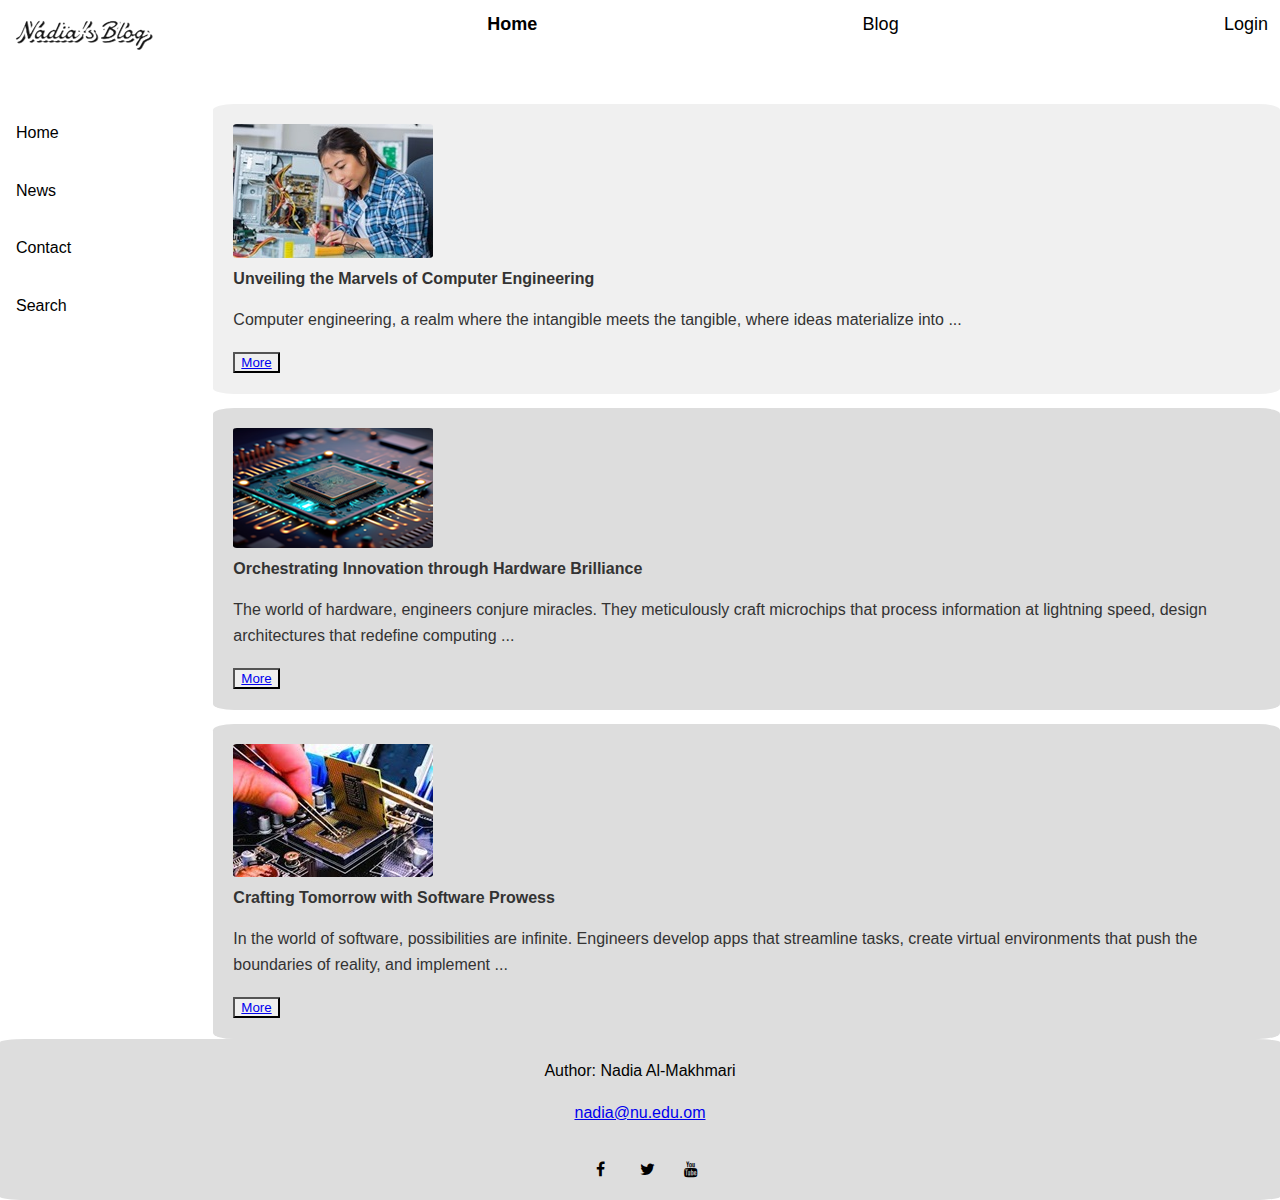
<file: index.html>
<!DOCTYPE html>
<html lang="en">

<head>
    <meta name="viewport" content="width=device-width, initial-scale=1">

    <title>Home Page</title>
    <link href="assets/homepage.css" rel="stylesheet" />
    <link rel="stylesheet" href="https://cdnjs.cloudflare.com/ajax/libs/font-awesome/4.7.0/css/font-awesome.min.css">
</head>

<body>

    <div class="container">
        <div class="header">
            <div class="flex-container">
                
                <div class="flex-items">
                    <div class="logo" title="Nadia Blog">
                        <a href="index.html"><img src="./assets/img/logo.png" alt="logo"></a>
                    </div>
                </div>
                <div class="flex-items">
                    <a href="index.html" title="home"><b>Home</b></a>
                    <div class="header-right">
                    </div>
                </div>
                <div class="flex-items"><a href="blog.html" title="blog">Blog</a></div>
                <div class="flex-items"><a href="index.html" title="login">Login</a></div>
            </div>
        </div>
        <div class="content">
            <div class="bcontainer">
                <div class="left-column">
                    <img src="./assets/img/computerengineering.jpeg" alt="computer engineering">
                    <b><br>Unveiling the Marvels of Computer Engineering</br></b>
                    <p>Computer engineering, a realm where the intangible meets the tangible, where ideas materialize into ...</p>
                    <button><a href="blog.html">More</a></button>
                </div>
                <div class="right-column">
                    <img src="./assets/img/engin2.png" alt="engineer">
                    <b><br>Orchestrating Innovation through Hardware Brilliance</br></b>
                    <p>The world of hardware, engineers conjure miracles. They meticulously craft microchips that process information at lightning speed, design architectures that redefine computing ...</p>
                    <button><a href="blog.html">More</a></button>
                </div>
                <div class="th-column">
                    <img src="./assets/img/cpu.jpeg" alt="cpu">
                    <b><br>Crafting Tomorrow with Software Prowess</br></b>
                    <p>In the world of software, possibilities are infinite. Engineers develop apps that streamline tasks, create virtual environments that push the boundaries of reality, and implement ...</p>
                    <button><a href="blog.html">More</a></button>
                </div>
            </div>

        </div>
        <div class="sidebar">
            <a href="index.html" title="home">Home</a>
            <a href="#news" title="News">News</a>
            <a href="#contact" title="Contact">Contact</a>
            <a href="#search" title="Search">Search</a>
        </div>
        <div class="footer">
            <p>Author: Nadia Al-Makhmari</p>
            <p><a href="mailto:nadia@nu.edu.om">nadia@nu.edu.om</a></p>
            <a href="http://www.facebook.com" class="fa fa-facebook" title="facebook"></a>
            <a href="http://www.twitter.com" class="fa fa-twitter" title="twitter"></a>
            <a href="http://www.youtube.com" class="fa fa-youtube" title="youtube"></a>

        </div>
    </div>
</body>

</html>
</file>
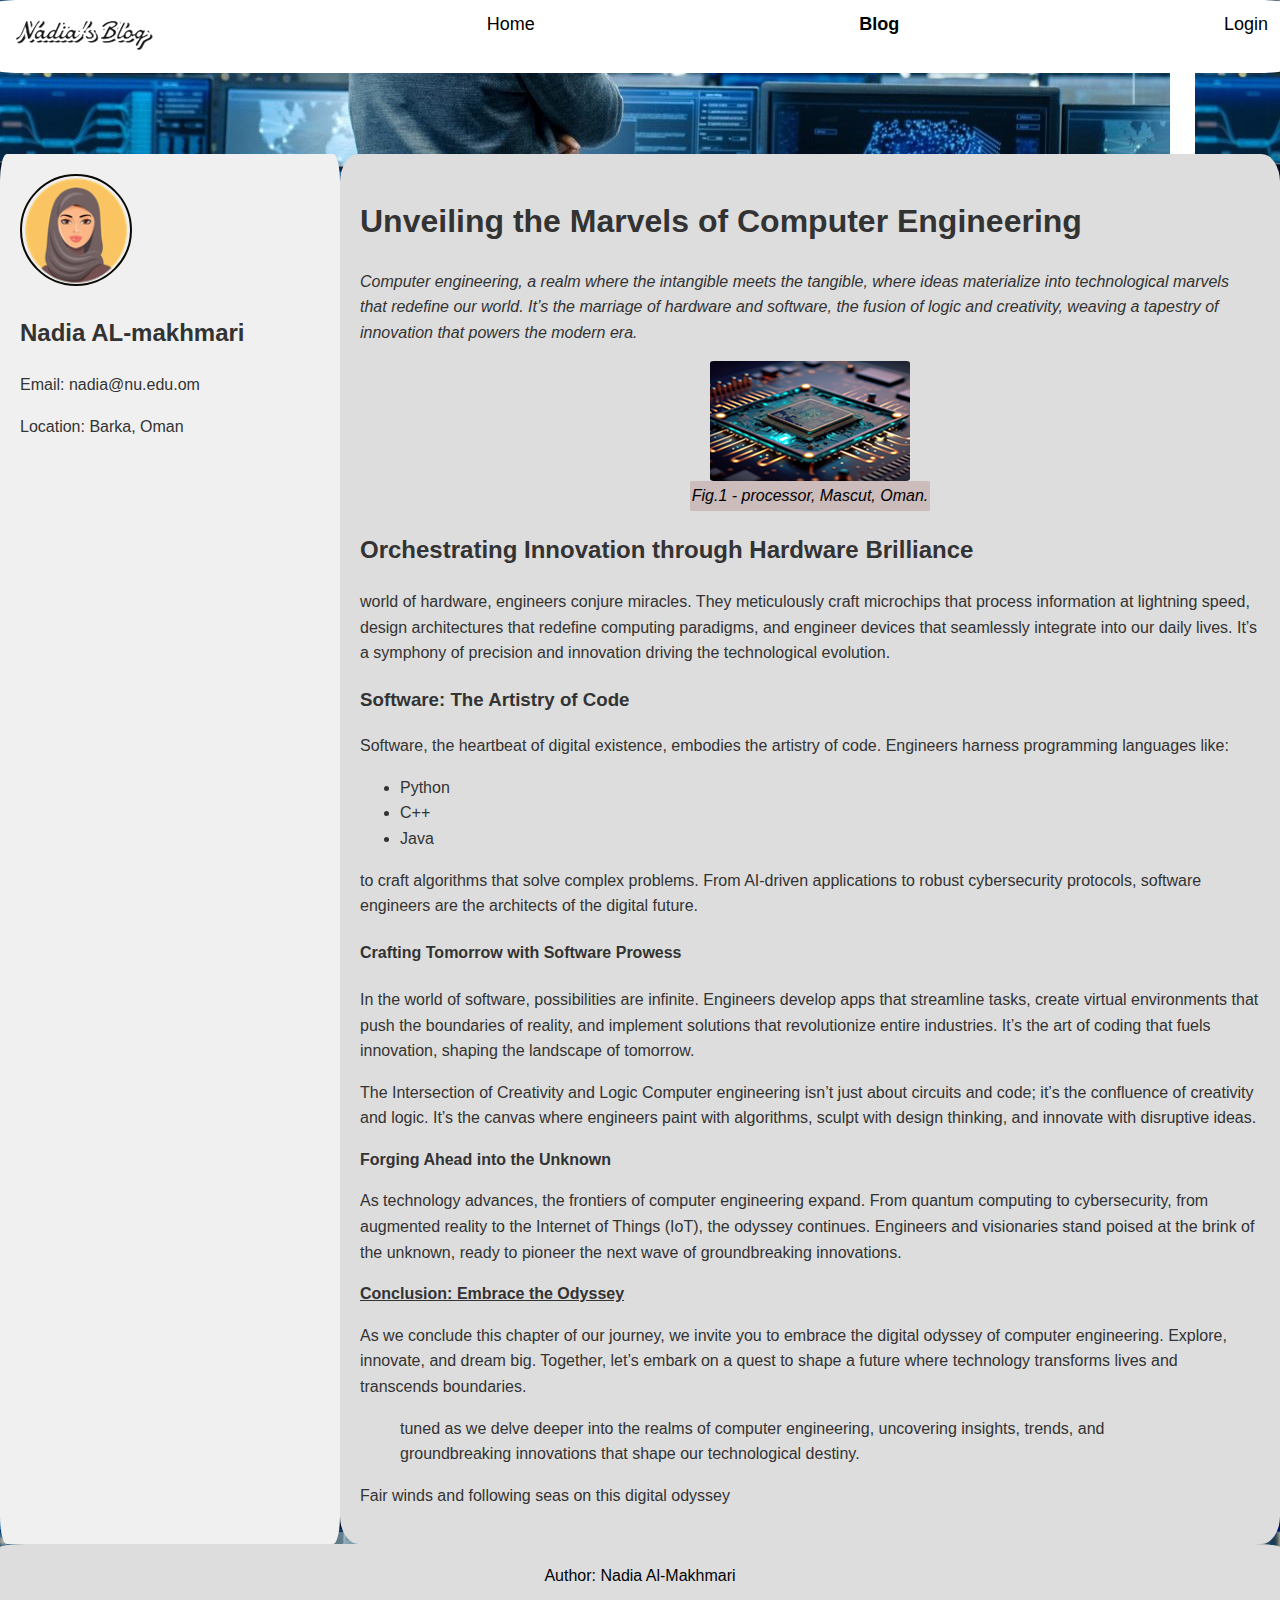
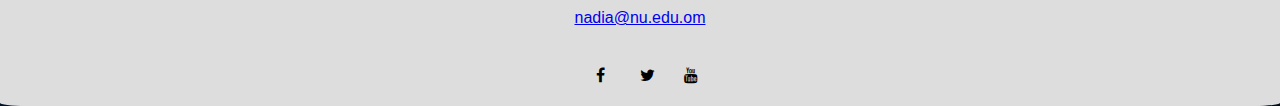
<file: blog.html>
<!DOCTYPE html>
<html lang="en">


<head>
    <meta name="viewport" content="width=device-width, initial-scale=1">

    <title>Blog</title>
    <link href="assets/blogpage.css" rel="stylesheet" />
    <link rel="stylesheet" href="https://cdnjs.cloudflare.com/ajax/libs/font-awesome/4.7.0/css/font-awesome.min.css">
</head>

<body>

    <div class="container">
        <div class="header">
            <div class="flex-container">

                <div class="flex-items">
                    <div class="logo" title="Nadia Blog">
                        <a href="index.html"><img src="./assets/img/logo.png" alt="logo"></a>
                    </div>
                </div>
                <div class="flex-items">
                    <a href="index.html" title="home">Home</a>
                    <div class="header-right">
                    </div>
                </div>
                <div class="flex-items"><a href="blog.html" title="blog"><b>Blog</b></a></div>
                <div class="flex-items"><a href="index.html" title="login">Login</a></div>
            </div>
        </div>
        <div class="content">
            <div class="blogcontainer">
                <div class="left-acolumn">
                    <div class="profile-box">
                        <img src="./assets/img/avtar2.png" alt="Profile Picture" class="avatar">
                        <div class="user-details">
                            <h2>Nadia AL-makhmari</h2>
                            <p>Email: nadia@nu.edu.om</p>
                            <p>Location: Barka, Oman</p>
                        </div>
                    </div>
                </div>
                <div class="right-bcolumn">


                    <h1>Unveiling the Marvels of Computer Engineering</h1>
                    <p><em>Computer engineering, a realm where the intangible meets the tangible, where ideas
                            materialize
                            into technological marvels that redefine our world. It’s the marriage of hardware and
                            software,
                            the fusion of logic and creativity, weaving a tapestry of innovation that powers the modern
                            era.
                        </em></p>

                    <div class="fig">
                        <figure>
                            <img src="./assets/img/engin2.png" alt="engineering" title="cpu">
                            <figcaption>Fig.1 - processor, Mascut, Oman.</figcaption>
                        </figure>
                    </div>
                    <p>
                    <h2>Orchestrating Innovation through Hardware Brilliance</h2>
                    </p>
                    <p> world of hardware, engineers conjure miracles. They meticulously craft microchips that
                        process information at lightning speed, design architectures that redefine computing
                        paradigms,
                        and engineer devices that seamlessly integrate into our daily lives. It’s a symphony of
                        precision and innovation driving the technological evolution.</p>

                    <h3>Software: The Artistry of Code</h3>
                    <p>Software, the heartbeat of digital existence, embodies the artistry of code. Engineers harness
                        programming languages like:
                        <ul> <li>Python</li><li>C++</li><li> Java</li> </ul>to craft algorithms that solve complex
                        problems. From AI-driven applications to robust cybersecurity protocols, software engineers are
                        the architects of the digital future.</p>

                    <h4>Crafting Tomorrow with Software Prowess</h4>
                    <p>In the world of software, possibilities are infinite. Engineers develop apps that streamline
                        tasks, create virtual environments that push the boundaries of reality, and implement solutions
                        that revolutionize entire industries. It’s the art of coding that fuels innovation, shaping the
                        landscape of tomorrow.</p>

                    <p>The Intersection of Creativity and Logic
                        Computer engineering isn’t just about circuits and code; it’s the confluence of creativity and
                        logic. It’s the canvas where engineers paint with algorithms, sculpt with design thinking, and
                        innovate with disruptive ideas.

                    <p><b>Forging Ahead into the Unknown</b></p>
                    As technology advances, the frontiers of computer engineering expand. From quantum computing to
                    cybersecurity, from augmented reality to the Internet of Things (IoT), the odyssey continues.
                    Engineers and visionaries stand poised at the brink of the unknown, ready to pioneer the next
                    wave of groundbreaking innovations.

                    <p><u><b>Conclusion: Embrace the Odyssey</b></u></p>
                    As we conclude this chapter of our journey, we invite you to embrace the digital odyssey of
                    computer engineering. Explore, innovate, and dream big. Together, let’s embark on a quest to
                    shape a future where technology transforms lives and transcends boundaries.

                    <blockquote> tuned as we delve deeper into the realms of computer engineering, uncovering insights,
                        trends, and groundbreaking innovations that shape our technological destiny.
                    </blockquote>
                    Fair winds and following seas on this digital odyssey</p>


                </div>
            </div>
        </div>

        <div class="footer">
            <footer>
                <p>Author: Nadia Al-Makhmari</p>
                <p><a href="mailto:nadia@nu.edu.om">nadia@nu.edu.om</a></p>
                <a href="http://www.facebook.com" class="fa fa-facebook" title="facebook"></a>
                <a href="http://www.twitter.com" class="fa fa-twitter" title="twitter"></a>
                <a href="http://www.youtube.com" class="fa fa-youtube" title="youtube"></a>
            </footer>
        </div>
    </div>
</body>

</html>
</file>
<file: assets/homepage.css>
@import "./shared/css/header.css";
@import "./shared/css/sidbar.css";
@import "./shared/css/homecontent.css";
@import "./shared/css/homelayout.css";
@import "./shared/css/socialmedia.css";
@import "./shared/css/footer.css";
@import "./shared/css/box.css";
</file>
<file: assets/blogpage.css>
@import "./shared/css/header.css";
@import "./shared/css/sidbar.css";
@import "./shared/css/homecontent.css";
@import "./shared/css/bloglyout.css";
@import "./shared/css/socialmedia.css";
@import "./shared/css/footer.css";
@import "./shared/css/box.css";
@import "./shared/css/avtar.css";
</file>
